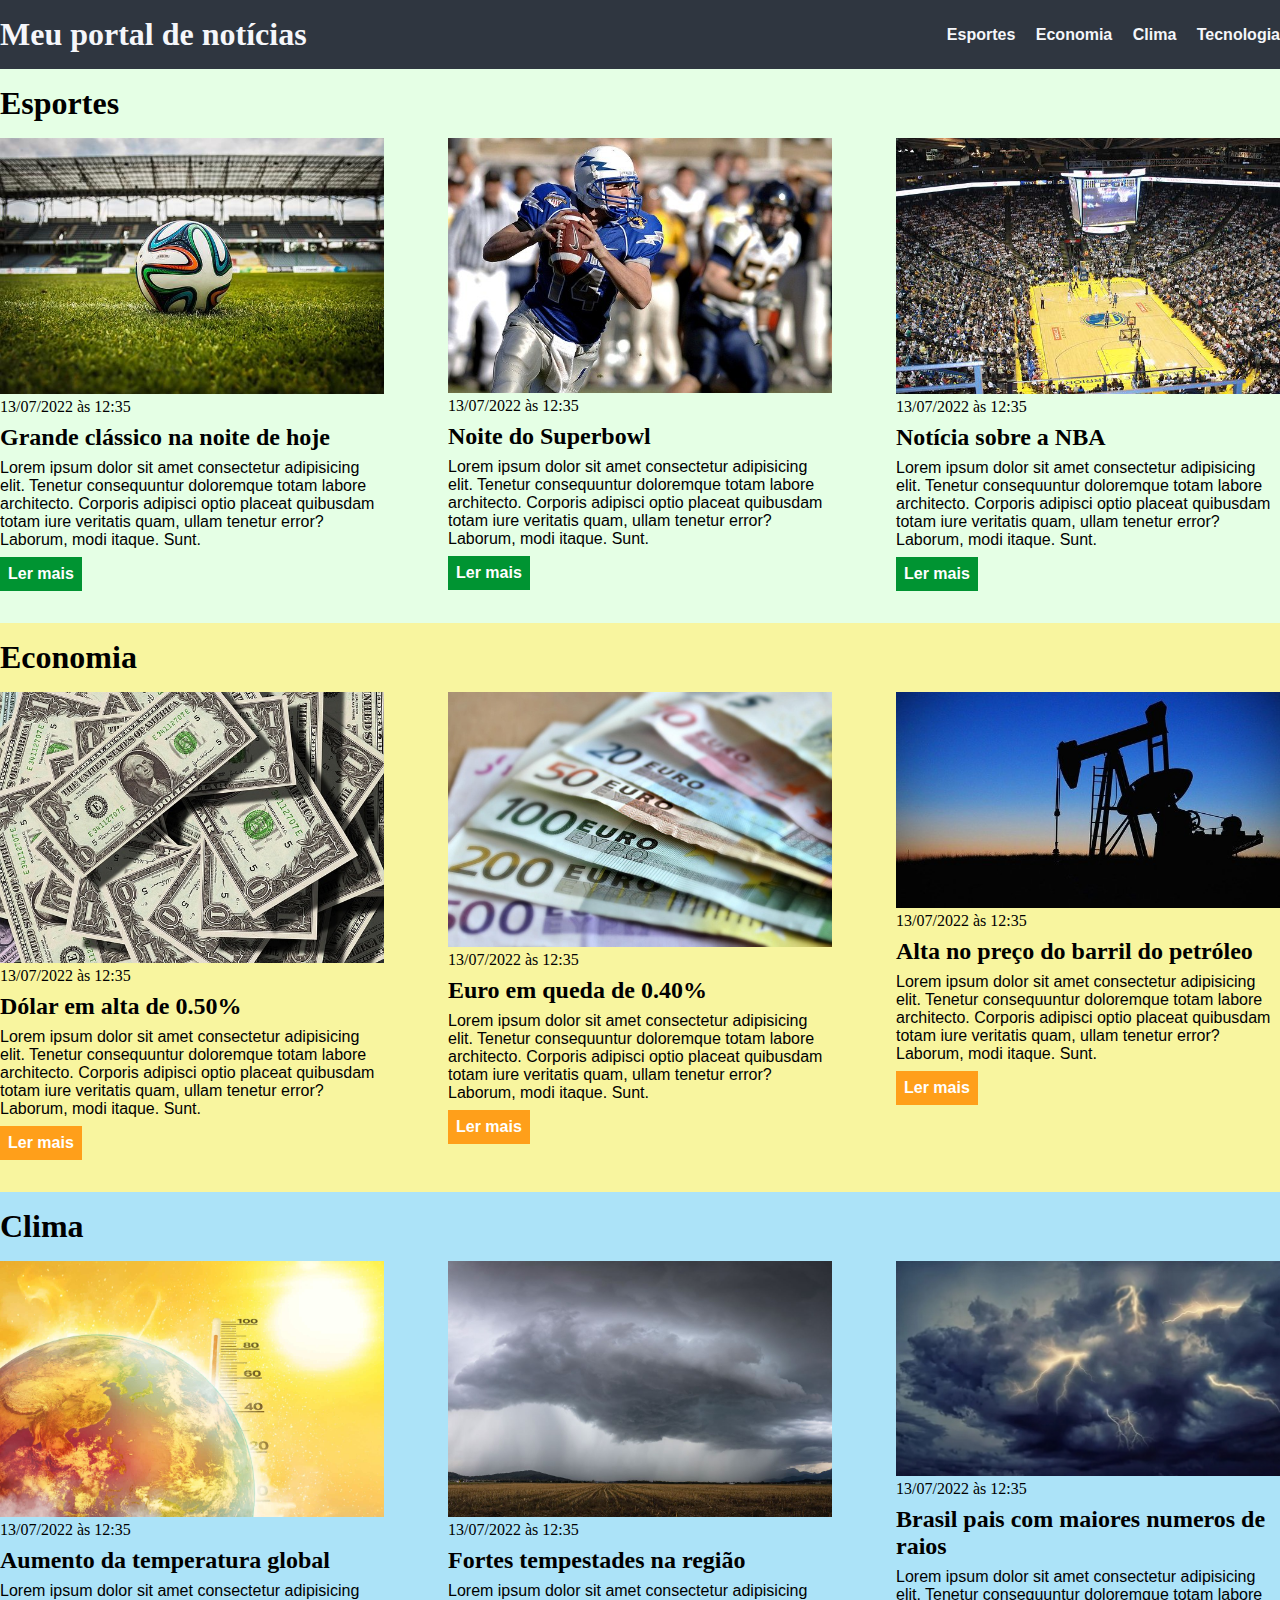
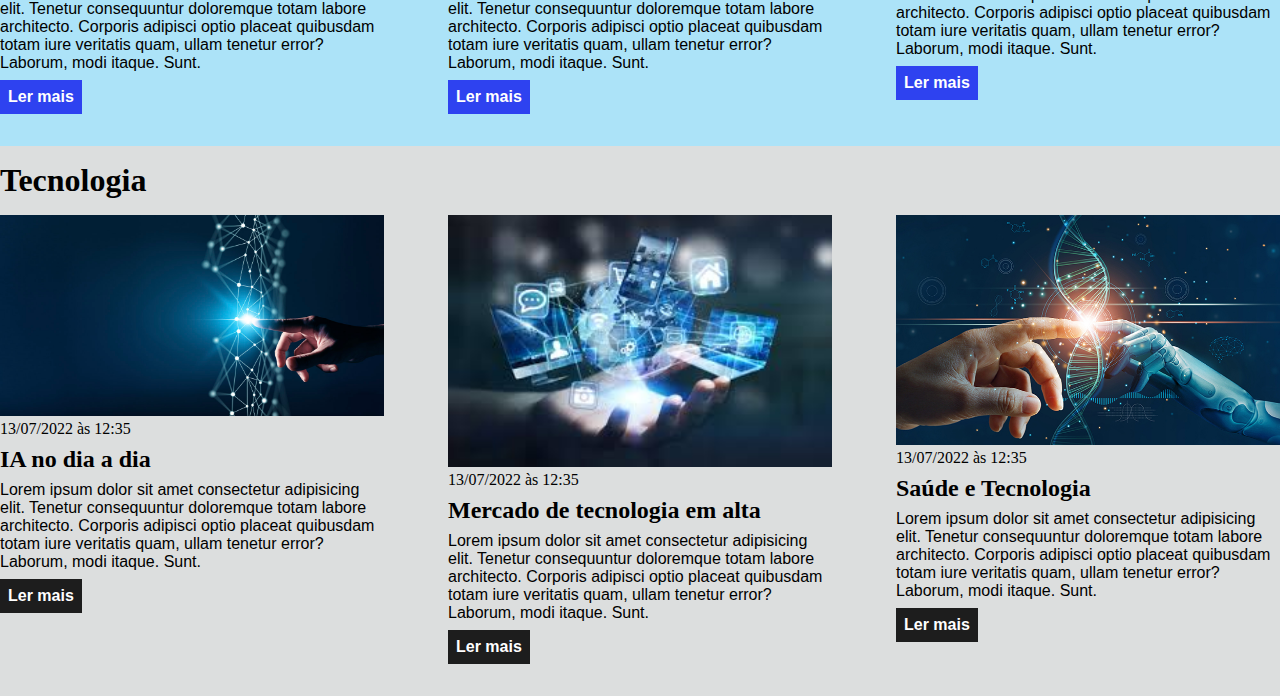
<file: main.html>
<!DOCTYPE html>
<html lang="pt-BR">
<head>
    <meta charset="UTF-8">
    <meta http-equiv="X-UA-Compatible" content="IE=edge">
    <meta name="viewport" content="width=device-width, initial-scale=1.0">
    <title>Meu portal de notícias</title>
    <link rel="stylesheet" href="./main.css" />
</head>
<body>
    <header>
        <div class="container">
            <h1>Meu portal de notícias</h1>
            <nav>
                <ul>
                    <li>
                        <a href="#sports" title="Ir para a seção de esportes">Esportes</a>
                    </li>
                    <li>
                        <a href="#economy" title="Ir para a seção de notícias">Economia</a>
                    </li>
                    <li>
                        <a href="#clima" title="Ir para a seção de esportes">Clima</a>
                    </li>
                    <li>
                        <a href="#tecnologia" title="Ir para a seção de esportes">Tecnologia</a>
                    </li>
                </ul>
            </nav>
        </div>
    </header>
    <section id="sports">
        <div class="container">
            <h2>Esportes</h2>
            <div class="articles">
                <article>
                    <img src="./imagens/futebol.jpg" alt="Bola de futebol no gramado" />
                    <header>
                        <time class="creation-date">13/07/2022 às 12:35</time>
                    </header>
                    <h3>Grande clássico na noite de hoje</h3>
                    <p>
                        Lorem ipsum dolor sit amet consectetur adipisicing elit. Tenetur consequuntur doloremque totam labore architecto. Corporis adipisci optio placeat quibusdam totam iure veritatis quam, ullam tenetur error? Laborum, modi itaque. Sunt.
                    </p>
                    <a href="#" title="Leia a notícia completa">Ler mais</a>
                </article>
                <article>
                    <img src="./imagens/futebol-americano.jpg" alt="Jogador de futebol americano correndo com a bola na mão" />
                    <header>
                        <time>13/07/2022 às 12:35</time>
                    </header>
                    <h3>Noite do Superbowl</h3>
                    <p>
                        Lorem ipsum dolor sit amet consectetur adipisicing elit. Tenetur consequuntur doloremque totam labore architecto. Corporis adipisci optio placeat quibusdam totam iure veritatis quam, ullam tenetur error? Laborum, modi itaque. Sunt.
                    </p>
                    <a href="#" title="Leia a notícia completa">Ler mais</a>
                </article>
                <article>
                    <img src="./imagens/basquete.jpg" title="Vista aérea de uma quadra de basquete" />
                    <header>
                        <time>13/07/2022 às 12:35</time>
                    </header>
                    <h3>Notícia sobre a NBA</h3>
                    <p>
                        Lorem ipsum dolor sit amet consectetur adipisicing elit. Tenetur consequuntur doloremque totam labore architecto. Corporis adipisci optio placeat quibusdam totam iure veritatis quam, ullam tenetur error? Laborum, modi itaque. Sunt.
                    </p>
                    <a href="#" title="Leia a notícia completa">Ler mais</a>
                </article>
            </div>
        </div>
    </section>
    <section id="economy">
        <div class="container">
            <h2>Economia</h2>
            <div class="articles">
                <article>
                    <img src="./imagens/dolares.jpg" alt="Muitos dólares" />
                    <header>
                        <time>13/07/2022 às 12:35</time>
                    </header>
                    <h3>Dólar em alta de 0.50%</h3>
                    <p>
                        Lorem ipsum dolor sit amet consectetur adipisicing elit. Tenetur consequuntur doloremque totam labore architecto. Corporis adipisci optio placeat quibusdam totam iure veritatis quam, ullam tenetur error? Laborum, modi itaque. Sunt.
                    </p>
                    <a href="#" title="Leia a notícia completa">Ler mais</a>
                </article>
                <article>
                    <img src="./imagens/euro.jpg" alt="Várias notas de euro" />
                    <header>
                        <time>13/07/2022 às 12:35</time>
                    </header>
                    <h3>Euro em queda de 0.40%</h3>
                    <p>
                        Lorem ipsum dolor sit amet consectetur adipisicing elit. Tenetur consequuntur doloremque totam labore architecto. Corporis adipisci optio placeat quibusdam totam iure veritatis quam, ullam tenetur error? Laborum, modi itaque. Sunt.
                    </p>
                    <a href="#" title="Leia a notícia completa">Ler mais</a>
                </article>
                <article>
                    <img src="./imagens/petroleo.jpg" alt="Extração de petróleo" />
                    <header>
                        <time>13/07/2022 às 12:35</time>
                    </header>
                    <h3>Alta no preço do barril do petróleo</h3>
                    <p>
                        Lorem ipsum dolor sit amet consectetur adipisicing elit. Tenetur consequuntur doloremque totam labore architecto. Corporis adipisci optio placeat quibusdam totam iure veritatis quam, ullam tenetur error? Laborum, modi itaque. Sunt.
                    </p>
                    <a href="#" title="Leia a notícia completa">Ler mais</a>
                </article>
            </div>
        </div>
    </section>
    <section id="clima">
        <div class="container">
            <h2>Clima</h2>
            <div class="articles">
                <article>
                    <img src="./imagens/aumento de temperatura.jpg" alt="sol quente" />
                    <header>
                        <time>13/07/2022 às 12:35</time>
                    </header>
                    <h3>Aumento da temperatura global</h3>
                    <p>
                        Lorem ipsum dolor sit amet consectetur adipisicing elit. Tenetur consequuntur doloremque totam labore architecto. Corporis adipisci optio placeat quibusdam totam iure veritatis quam, ullam tenetur error? Laborum, modi itaque. Sunt.
                    </p>
                    <a href="#" title="Leia a notícia completa">Ler mais</a>
                </article>
                <article>
                    <img src="./imagens/fortes chuvas.jpg" alt="chuvas fortes" />
                    <header>
                        <time>13/07/2022 às 12:35</time>
                    </header>
                    <h3>Fortes tempestades na região</h3>
                    <p>
                        Lorem ipsum dolor sit amet consectetur adipisicing elit. Tenetur consequuntur doloremque totam labore architecto. Corporis adipisci optio placeat quibusdam totam iure veritatis quam, ullam tenetur error? Laborum, modi itaque. Sunt.
                    </p>
                    <a href="#" title="Leia a notícia completa">Ler mais</a>
                </article>
                <article>
                    <img src="./imagens/relampagos.jpg" alt="relampagos fortes" />
                    <header>
                        <time>13/07/2022 às 12:35</time>
                    </header>
                    <h3>Brasil pais com maiores numeros de raios</h3>
                    <p>
                        Lorem ipsum dolor sit amet consectetur adipisicing elit. Tenetur consequuntur doloremque totam labore architecto. Corporis adipisci optio placeat quibusdam totam iure veritatis quam, ullam tenetur error? Laborum, modi itaque. Sunt.
                    </p>
                    <a href="#" title="Leia a notícia completa">Ler mais</a>
                </article>
            </div>
        </div>
    </section>
    <section id="tecnologia">
        <div class="container">
            <h2>Tecnologia</h2>
            <div class="articles">
                <article>
                    <img src="./imagens/ia no dia a dia.jpg" alt="Muitos dólares" />
                    <header>
                        <time>13/07/2022 às 12:35</time>
                    </header>
                    <h3>IA no dia a dia</h3>
                    <p>
                        Lorem ipsum dolor sit amet consectetur adipisicing elit. Tenetur consequuntur doloremque totam labore architecto. Corporis adipisci optio placeat quibusdam totam iure veritatis quam, ullam tenetur error? Laborum, modi itaque. Sunt.
                    </p>
                    <a href="#" title="Leia a notícia completa">Ler mais</a>
                </article>
                <article>
                    <img src="./imagens/mercado de tecnologia.jpg" alt="Várias notas de euro" />
                    <header>
                        <time>13/07/2022 às 12:35</time>
                    </header>
                    <h3>Mercado de tecnologia em alta</h3>
                    <p>
                        Lorem ipsum dolor sit amet consectetur adipisicing elit. Tenetur consequuntur doloremque totam labore architecto. Corporis adipisci optio placeat quibusdam totam iure veritatis quam, ullam tenetur error? Laborum, modi itaque. Sunt.
                    </p>
                    <a href="#" title="Leia a notícia completa">Ler mais</a>
                </article>
                <article>
                    <img src="./imagens/tecnologia e saude.jpg" alt="Extração de petróleo" />
                    <header>
                        <time>13/07/2022 às 12:35</time>
                    </header>
                    <h3>Saúde e Tecnologia</h3>
                    <p>
                        Lorem ipsum dolor sit amet consectetur adipisicing elit. Tenetur consequuntur doloremque totam labore architecto. Corporis adipisci optio placeat quibusdam totam iure veritatis quam, ullam tenetur error? Laborum, modi itaque. Sunt.
                    </p>
                    <a href="#" title="Leia a notícia completa">Ler mais</a>
                </article>
            </div>
        </div>
    </section>
</body>
</html>
</file>
<file: main.css>
* {
    box-sizing: border-box;
    margin: 0;
    padding: 0;
}
body > header {
    background-color: #2f3640;
    padding: 16px 0;
    color: #f5f6fa;
}

header .container {
    display: flex;
    align-items: center;
    justify-content: space-between;
}

header li {
    display: inline;
    font-family: Arial, Helvetica, sans-serif;
    font-weight: bold;
    margin-left: 16px;
}

header li a {
    color: #f5f6fa;
    text-decoration: none;
}

.container {
    width: 1280px;
    margin: 0 auto;
}

.articles {
    display: flex;
    flex-wrap: wrap;
    justify-content: space-between;
}

.articles article img {
    /* height: 180px; */
    width: 100%;
}

.articles article {
    width: 30%;
}

section {
    padding: 16px 0;
}

section h2,
.articles article {
    margin-bottom: 16px;
}

.articles article h3 {
    margin-top: 8px;
    margin-bottom: 8px;
}

.articles article a {
    background-color: blue;
    color: #fff;
    padding: 8px;
    display: inline-block;
    text-decoration: none;
    font-weight: bold;
    margin-top: 8px;
}

.articles article a:hover {
    text-decoration: underline;
}

.articles article p,
.articles article a{
    font-family: Arial, Helvetica, sans-serif;
}

.articles article h3 {
    font-size: 24px;
}

section h2 {
    font-size: 32px;
}

#sports {
    background-color: rgba(0,255,0,0.1);
}

#sports .articles article a {
    background-color: #009432;
}

#economy {
    background-color: #f8f59f;
}

#economy .articles article a {
    background-color: #ff9f1a;
}

#clima {
    background-color: #ace3f8;
}

#clima .articles article a {
    background-color: #2e42f0;
}

#tecnologia {
    background-color: #c1c4c38e;
}

#tecnologia .articles article a {
    background-color: #1d1d1d;
}
</file>
